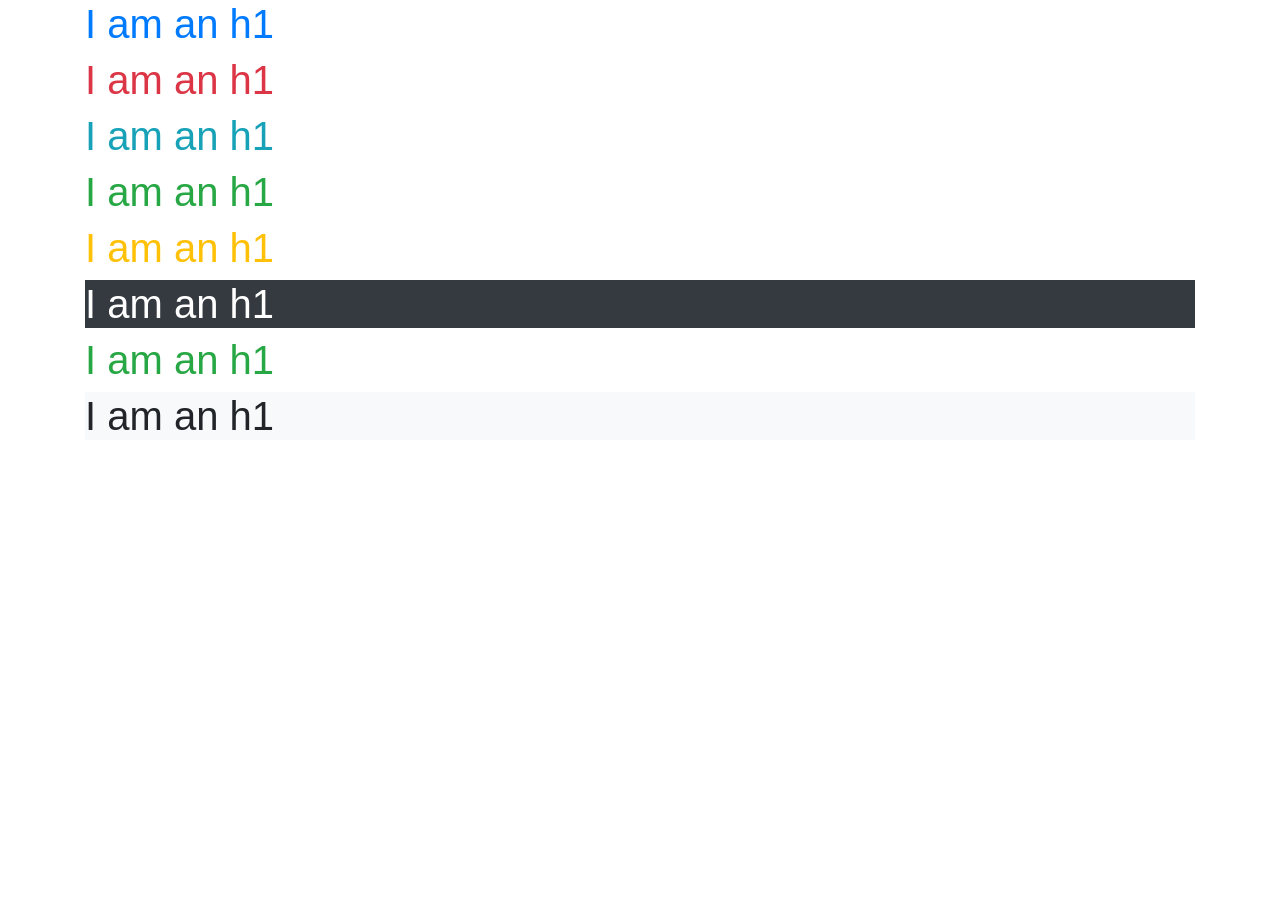
<file: 4 Bootstrap 4/02_Colors/index.html>
<!doctype html>
<html lang="en">

<head>
    <!-- Required meta tags -->
    <meta charset="utf-8">
    <meta name="viewport" content="width=device-width, initial-scale=1, shrink-to-fit=no">

    <!-- Bootstrap CSS -->
    <link rel="stylesheet" href="https://stackpath.bootstrapcdn.com/bootstrap/4.1.3/css/bootstrap.min.css" integrity="sha384-MCw98/SFnGE8fJT3GXwEOngsV7Zt27NXFoaoApmYm81iuXoPkFOJwJ8ERdknLPMO"
        crossorigin="anonymous">

    <title>Colors</title>
</head>

<body>
    <div class="container">
        <h1 class="text-primary">I am an h1</h1>
        <h1 class="text-danger">I am an h1</h1>
        <h1 class="text-info">I am an h1</h1>
        <h1 class="text-success">I am an h1</h1>
        <h1 class="text-warning">I am an h1</h1>
        <h1 class="text-white bg-dark">I am an h1</h1>
        <h1 class="text-success">I am an h1</h1>
        <h1 class="bg-light">I am an h1</h1>
    </div>

    <!-- Optional JavaScript -->
    <!-- jQuery first, then Popper.js, then Bootstrap JS -->
    <script src="https://code.jquery.com/jquery-3.3.1.slim.min.js" integrity="sha384-q8i/X+965DzO0rT7abK41JStQIAqVgRVzpbzo5smXKp4YfRvH+8abtTE1Pi6jizo"
        crossorigin="anonymous"></script>
    <script src="https://cdnjs.cloudflare.com/ajax/libs/popper.js/1.14.3/umd/popper.min.js" integrity="sha384-ZMP7rVo3mIykV+2+9J3UJ46jBk0WLaUAdn689aCwoqbBJiSnjAK/l8WvCWPIPm49"
        crossorigin="anonymous"></script>
    <script src="https://stackpath.bootstrapcdn.com/bootstrap/4.1.3/js/bootstrap.min.js" integrity="sha384-ChfqqxuZUCnJSK3+MXmPNIyE6ZbWh2IMqE241rYiqJxyMiZ6OW/JmZQ5stwEULTy"
        crossorigin="anonymous"></script>
</body>

</html>
</file>
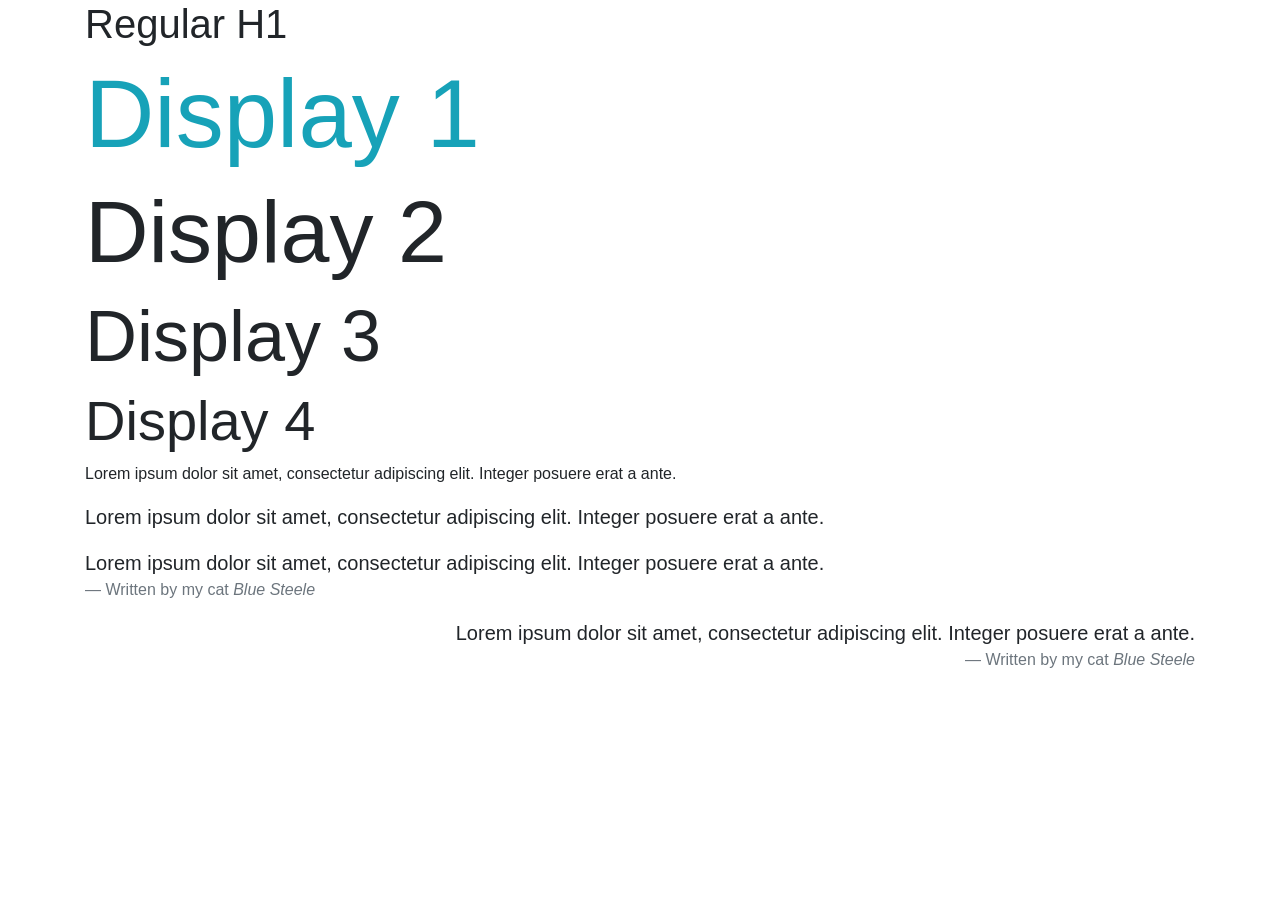
<file: 4 Bootstrap 4/03_Typography/index.html>
<!doctype html>
<html lang="en">

<head>
    <!-- Required meta tags -->
    <meta charset="utf-8">
    <meta name="viewport" content="width=device-width, initial-scale=1, shrink-to-fit=no">

    <!-- Bootstrap CSS -->
    <link rel="stylesheet" href="https://stackpath.bootstrapcdn.com/bootstrap/4.1.3/css/bootstrap.min.css" integrity="sha384-MCw98/SFnGE8fJT3GXwEOngsV7Zt27NXFoaoApmYm81iuXoPkFOJwJ8ERdknLPMO"
        crossorigin="anonymous">

    <title>Typography</title>
</head>
 
<body>

    <div class="container">
    <!-- Display Headings -->
    <h1>Regular H1</h1>
    <h1 class="display-1 text-info">Display 1</h1>
    <h1 class="display-2">Display 2</h1>
    <h1 class="display-3">Display 3</h1>
    <h1 class="display-4">Display 4</h1>

    <!-- Blockquotes -->
    <blockquote>
        <p class="mb-0">Lorem ipsum dolor sit amet, consectetur adipiscing elit. Integer posuere erat a ante.</p>
    </blockquote>

    <blockquote class="blockquote">
        <p class="mb-0">Lorem ipsum dolor sit amet, consectetur adipiscing elit. Integer posuere erat a ante.</p>
    </blockquote>

    <blockquote class="blockquote">
        <p class="mb-0">Lorem ipsum dolor sit amet, consectetur adipiscing elit. Integer posuere erat a ante.</p>
        <footer class="blockquote-footer">Written by my cat <cite title="Blue Steele">Blue Steele</cite></footer>
    </blockquote>

    <blockquote class="blockquote text-right">
        <p class="mb-0">Lorem ipsum dolor sit amet, consectetur adipiscing elit. Integer posuere erat a ante.</p>
        <footer class="blockquote-footer">Written by my cat <cite title="Blue Steele">Blue Steele</cite></footer>
    </blockquote>
    </div>

    <!-- Optional JavaScript -->
    <!-- jQuery first, then Popper.js, then Bootstrap JS -->
    <script src="https://code.jquery.com/jquery-3.3.1.slim.min.js" integrity="sha384-q8i/X+965DzO0rT7abK41JStQIAqVgRVzpbzo5smXKp4YfRvH+8abtTE1Pi6jizo"
        crossorigin="anonymous"></script>
    <script src="https://cdnjs.cloudflare.com/ajax/libs/popper.js/1.14.3/umd/popper.min.js" integrity="sha384-ZMP7rVo3mIykV+2+9J3UJ46jBk0WLaUAdn689aCwoqbBJiSnjAK/l8WvCWPIPm49"
        crossorigin="anonymous"></script>
    <script src="https://stackpath.bootstrapcdn.com/bootstrap/4.1.3/js/bootstrap.min.js" integrity="sha384-ChfqqxuZUCnJSK3+MXmPNIyE6ZbWh2IMqE241rYiqJxyMiZ6OW/JmZQ5stwEULTy"
        crossorigin="anonymous"></script>
</body>

</html>
</file>
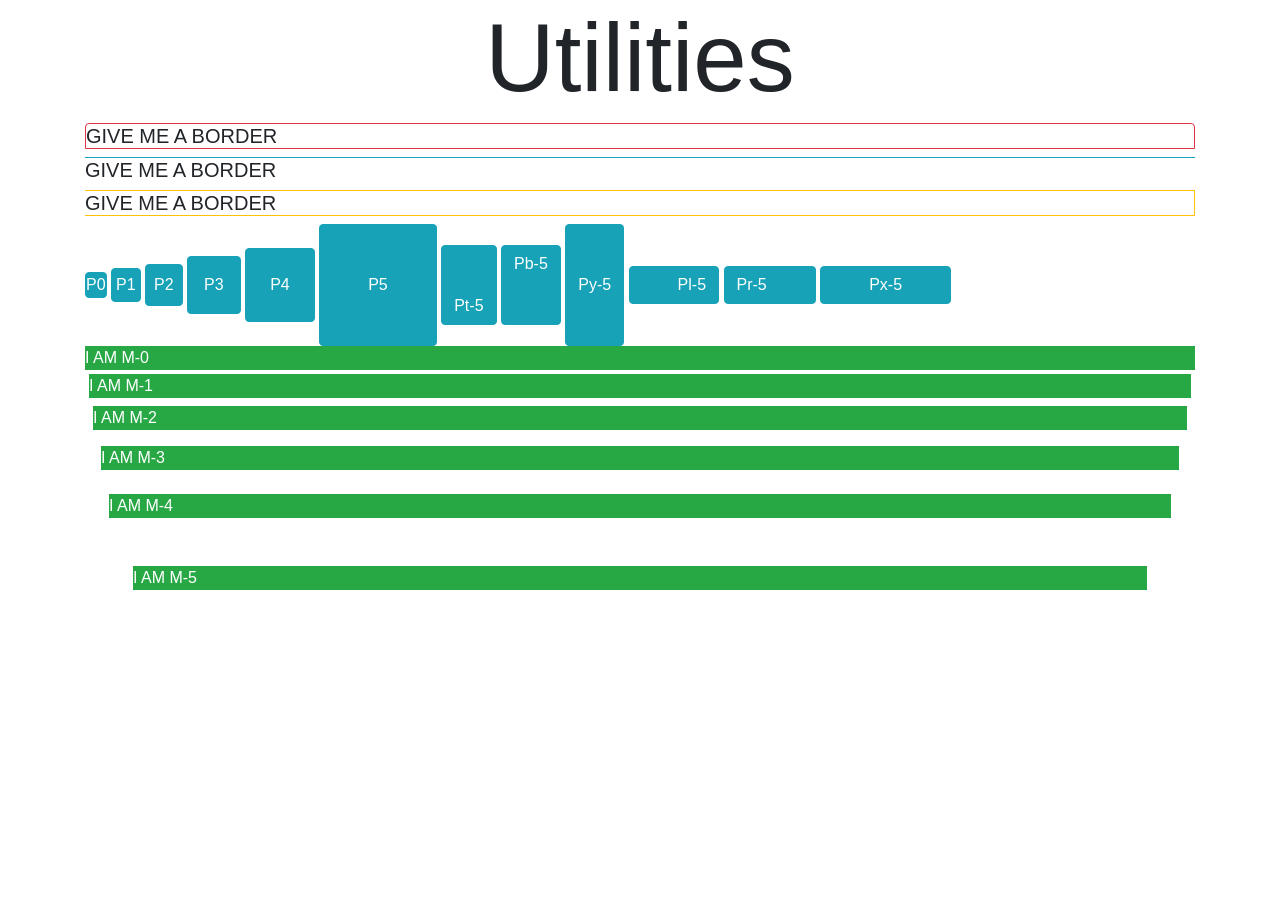
<file: 4 Bootstrap 4/04_Utilities/index.html>
<!doctype html>
<html lang="en">

<head>
    <!-- Required meta tags -->
    <meta charset="utf-8">
    <meta name="viewport" content="width=device-width, initial-scale=1, shrink-to-fit=no">

    <!-- Bootstrap CSS -->
    <link rel="stylesheet" href="https://stackpath.bootstrapcdn.com/bootstrap/4.1.3/css/bootstrap.min.css" integrity="sha384-MCw98/SFnGE8fJT3GXwEOngsV7Zt27NXFoaoApmYm81iuXoPkFOJwJ8ERdknLPMO"
        crossorigin="anonymous">

    <title>Utilities</title>
</head>
 
<body>
    <div class="container">
        <h1 class="text-center display-1">Utilities</h1>
        <!-- Border -->
        <h5 class="border border-danger rounded-top">GIVE ME A BORDER</h5>
        <h5 class="border-top border-info">GIVE ME A BORDER</h5>
        <h5 class="border border-left-0 border-warning">GIVE ME A BORDER</h5>
        <!-- Padding -->
        <button class="btn btn-info p-0">P0</button>
        <button class="btn btn-info p-1">P1</button>
        <button class="btn btn-info p-2">P2</button>
        <button class="btn btn-info p-3">P3</button>
        <button class="btn btn-info p-4">P4</button>
        <button class="btn btn-info p-5">P5</button>

        <button class="btn btn-info pt-5">Pt-5</button>
        <button class="btn btn-info pb-5">Pb-5</button>
        <button class="btn btn-info py-5">Py-5</button>
        <button class="btn btn-info pl-5">Pl-5</button>
        <button class="btn btn-info pr-5">Pr-5</button>
        <button class="btn btn-info px-5">Px-5</button>
        <!-- Margin -->
        <p class="bg-success text-white m-0">I AM M-0</p>
        <p class="bg-success text-white m-1">I AM M-1</p>
        <p class="bg-success text-white m-2">I AM M-2</p>
        <p class="bg-success text-white m-3">I AM M-3</p>
        <p class="bg-success text-white m-4">I AM M-4</p>
        <p class="bg-success text-white m-5">I AM M-5</p>
    </div>
        <!-- Optional JavaScript -->
        <!-- jQuery first, then Popper.js, then Bootstrap JS -->
    <script src="https://code.jquery.com/jquery-3.3.1.slim.min.js" integrity="sha384-q8i/X+965DzO0rT7abK41JStQIAqVgRVzpbzo5smXKp4YfRvH+8abtTE1Pi6jizo"
        crossorigin="anonymous"></script>
    <script src="https://cdnjs.cloudflare.com/ajax/libs/popper.js/1.14.3/umd/popper.min.js" integrity="sha384-ZMP7rVo3mIykV+2+9J3UJ46jBk0WLaUAdn689aCwoqbBJiSnjAK/l8WvCWPIPm49"
        crossorigin="anonymous"></script>
    <script src="https://stackpath.bootstrapcdn.com/bootstrap/4.1.3/js/bootstrap.min.js" integrity="sha384-ChfqqxuZUCnJSK3+MXmPNIyE6ZbWh2IMqE241rYiqJxyMiZ6OW/JmZQ5stwEULTy"
        crossorigin="anonymous"></script>
</body>

</html>
</file>
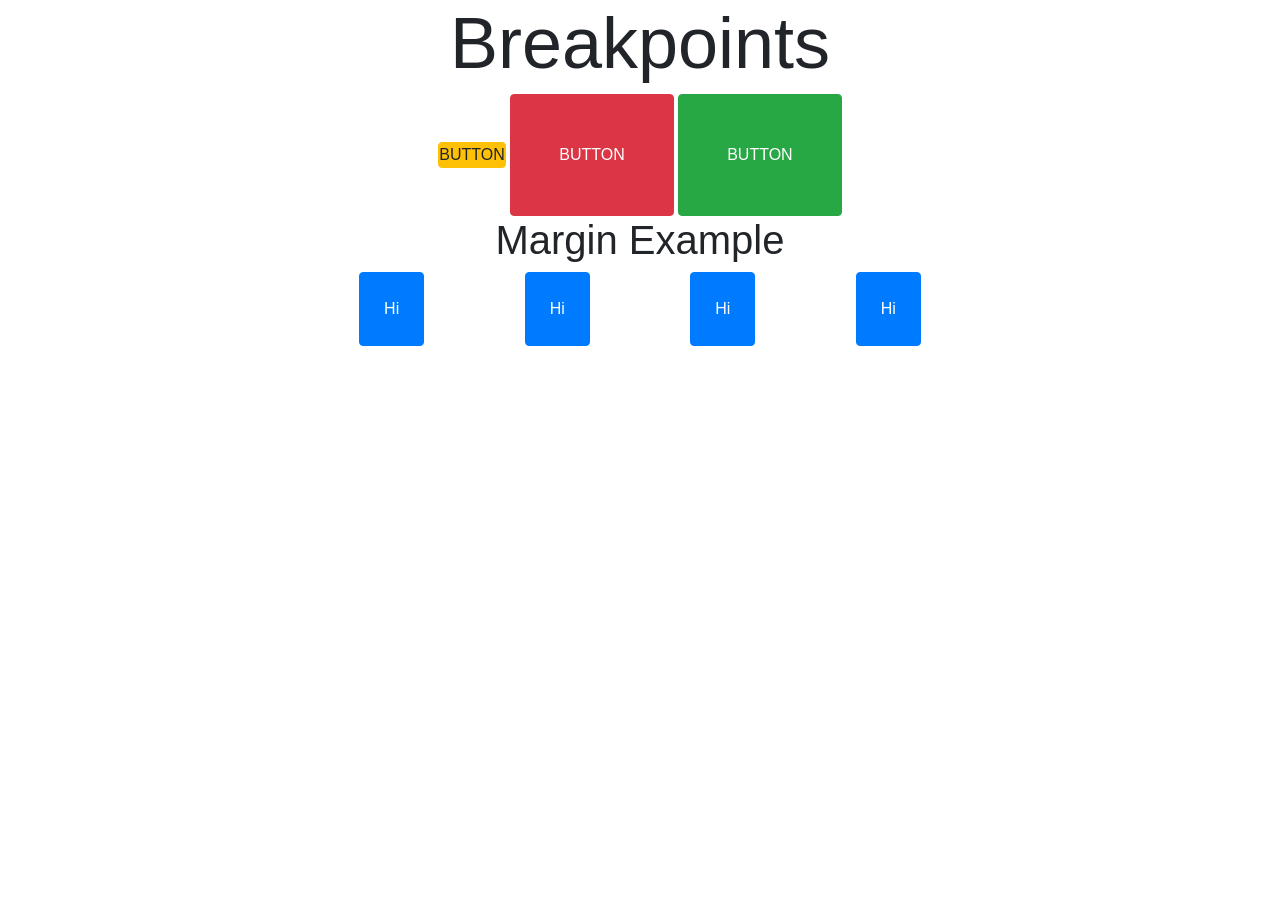
<file: 4 Bootstrap 4/05_Breakpoints/index.html>
<!doctype html>
<html lang="en">

<head>
    <!-- Required meta tags -->
    <meta charset="utf-8">
    <meta name="viewport" content="width=device-width, initial-scale=1, shrink-to-fit=no">

    <!-- Bootstrap CSS -->
    <link rel="stylesheet" href="https://stackpath.bootstrapcdn.com/bootstrap/4.1.3/css/bootstrap.min.css" integrity="sha384-MCw98/SFnGE8fJT3GXwEOngsV7Zt27NXFoaoApmYm81iuXoPkFOJwJ8ERdknLPMO"
        crossorigin="anonymous">

    <title>Breakpoints</title>
</head>

<body>
    <div class="container text-center">
        <h1 class="display-3">Breakpoints</h1>
        <button class="btn btn-warning p-sm-5 p-md-0 p-lg-5 p-xl-0">BUTTON</button>
        <button class="btn btn-danger p-0 p-sm-2 p-md-3 p-lg-4 p-xl-5">BUTTON</button>
        <button class="btn btn-success p-0 pl-sm-5 pt-md-5 pr-lg-5 pb-xl-5">BUTTON</button>
        
        <h1>Margin Example</h1>
        <button class="btn btn-primary p-4 mx-0 mx-sm-2 mx-md-3 mx-lg-4 mx-xl-5">Hi</button>
        <button class="btn btn-primary p-4 mx-0 mx-sm-2 mx-md-3 mx-lg-4 mx-xl-5">Hi</button>
        <button class="btn btn-primary p-4 mx-0 mx-sm-2 mx-md-3 mx-lg-4 mx-xl-5">Hi</button>
        <button class="btn btn-primary p-4 mx-0 mx-sm-2 mx-md-3 mx-lg-4 mx-xl-5">Hi</button>
    </div>


        <!-- Optional JavaScript -->
        <!-- jQuery first, then Popper.js, then Bootstrap JS -->
        <script src="https://code.jquery.com/jquery-3.3.1.slim.min.js" integrity="sha384-q8i/X+965DzO0rT7abK41JStQIAqVgRVzpbzo5smXKp4YfRvH+8abtTE1Pi6jizo"
            crossorigin="anonymous"></script>
        <script src="https://cdnjs.cloudflare.com/ajax/libs/popper.js/1.14.3/umd/popper.min.js" integrity="sha384-ZMP7rVo3mIykV+2+9J3UJ46jBk0WLaUAdn689aCwoqbBJiSnjAK/l8WvCWPIPm49"
            crossorigin="anonymous"></script>
        <script src="https://stackpath.bootstrapcdn.com/bootstrap/4.1.3/js/bootstrap.min.js" integrity="sha384-ChfqqxuZUCnJSK3+MXmPNIyE6ZbWh2IMqE241rYiqJxyMiZ6OW/JmZQ5stwEULTy"
            crossorigin="anonymous"></script>
</body>

</html>
</file>
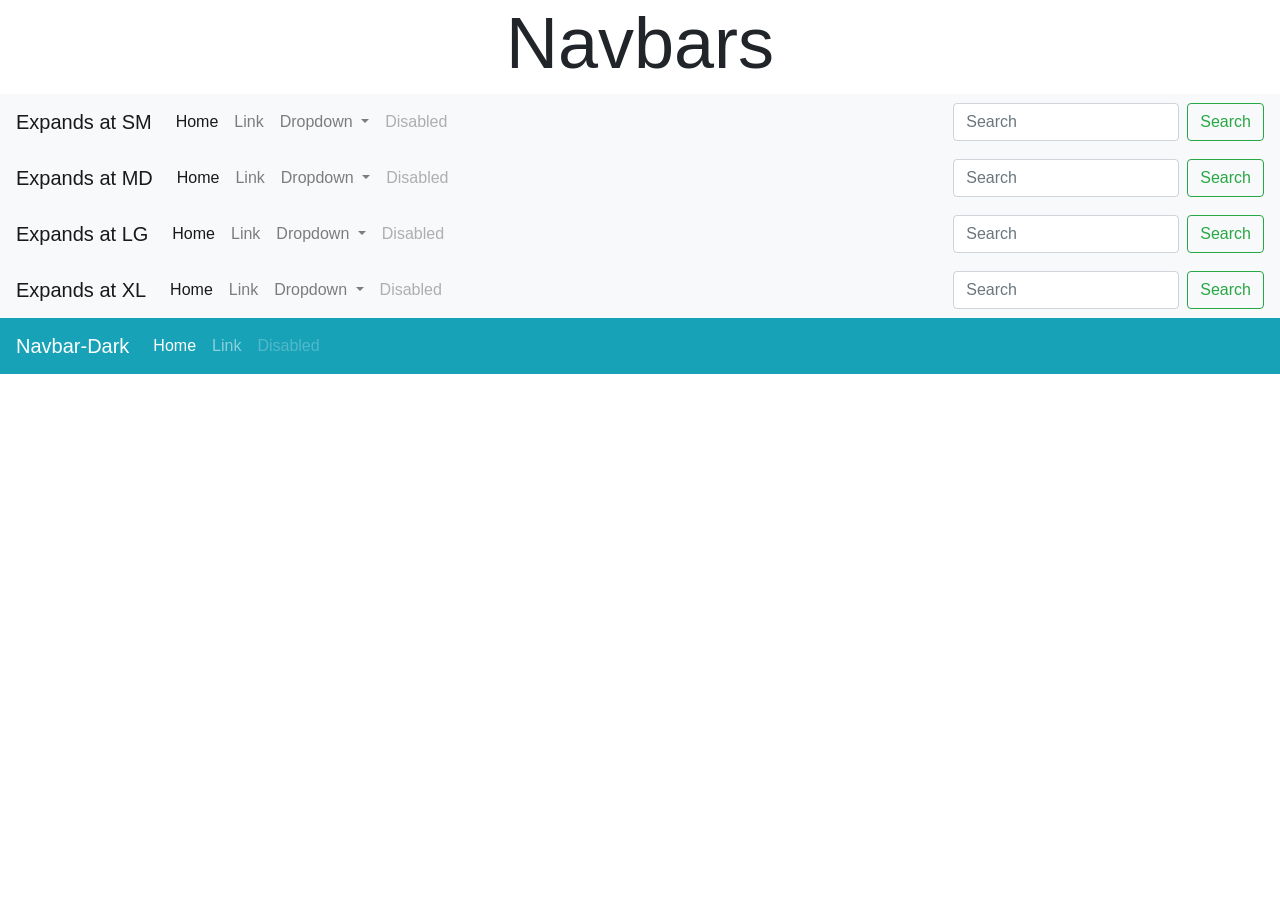
<file: 4 Bootstrap 4/06_Navbars/index.html>
<!doctype html>
<html lang="en">

<head>
    <!-- Required meta tags -->
    <meta charset="utf-8">
    <meta name="viewport" content="width=device-width, initial-scale=1, shrink-to-fit=no">

    <!-- Bootstrap CSS -->
    <link rel="stylesheet" href="https://stackpath.bootstrapcdn.com/bootstrap/4.1.3/css/bootstrap.min.css" integrity="sha384-MCw98/SFnGE8fJT3GXwEOngsV7Zt27NXFoaoApmYm81iuXoPkFOJwJ8ERdknLPMO"
        crossorigin="anonymous">

    <title>Navbars</title>
</head>

<body>
    <div class="container">
        <h1 class="text-center display-3">Navbars</h1>
    </div>
    <nav class="navbar navbar-expand-sm navbar-light bg-light">
        <a class="navbar-brand" href="#">Expands at SM</a>
        <button class="navbar-toggler" type="button" data-toggle="collapse" data-target="#navbarSupportedContent"
            aria-controls="navbarSupportedContent" aria-expanded="false" aria-label="Toggle navigation">
            <span class="navbar-toggler-icon"></span>
        </button>
    
        <div class="collapse navbar-collapse" id="navbarSupportedContent">
            <ul class="navbar-nav mr-auto">
                <li class="nav-item active">
                    <a class="nav-link" href="#">Home <span class="sr-only">(current)</span></a>
                </li>
                <li class="nav-item">
                    <a class="nav-link" href="#">Link</a>
                </li>
                <li class="nav-item dropdown">
                    <a class="nav-link dropdown-toggle" href="#" id="navbarDropdown" role="button" data-toggle="dropdown"
                        aria-haspopup="true" aria-expanded="false">
                        Dropdown
                    </a>
                    <div class="dropdown-menu" aria-labelledby="navbarDropdown">
                        <a class="dropdown-item" href="#">Action</a>
                        <a class="dropdown-item" href="#">Another action</a>
                        <div class="dropdown-divider"></div>
                        <a class="dropdown-item" href="#">Something else here</a>
                    </div>
                </li>
                <li class="nav-item">
                    <a class="nav-link disabled" href="#">Disabled</a>
                </li>
            </ul>
            <form class="form-inline my-2 my-lg-0">
                <input class="form-control mr-sm-2" type="search" placeholder="Search" aria-label="Search">
                <button class="btn btn-outline-success my-2 my-sm-0" type="submit">Search</button>
            </form>
        </div>
    </nav>

    <nav class="navbar navbar-expand-md navbar-light bg-light">
        <a class="navbar-brand" href="#">Expands at MD</a>
        <button class="navbar-toggler" type="button" data-toggle="collapse" data-target="#navbarSupportedContent"
            aria-controls="navbarSupportedContent" aria-expanded="false" aria-label="Toggle navigation">
            <span class="navbar-toggler-icon"></span>
        </button>
    
        <div class="collapse navbar-collapse" id="navbarSupportedContent">
            <ul class="navbar-nav mr-auto">
                <li class="nav-item active">
                    <a class="nav-link" href="#">Home <span class="sr-only">(current)</span></a>
                </li>
                <li class="nav-item">
                    <a class="nav-link" href="#">Link</a>
                </li>
                <li class="nav-item dropdown">
                    <a class="nav-link dropdown-toggle" href="#" id="navbarDropdown" role="button" data-toggle="dropdown"
                        aria-haspopup="true" aria-expanded="false">
                        Dropdown
                    </a>
                    <div class="dropdown-menu" aria-labelledby="navbarDropdown">
                        <a class="dropdown-item" href="#">Action</a>
                        <a class="dropdown-item" href="#">Another action</a>
                        <div class="dropdown-divider"></div>
                        <a class="dropdown-item" href="#">Something else here</a>
                    </div>
                </li>
                <li class="nav-item">
                    <a class="nav-link disabled" href="#">Disabled</a>
                </li>
            </ul>
            <form class="form-inline my-2 my-lg-0">
                <input class="form-control mr-sm-2" type="search" placeholder="Search" aria-label="Search">
                <button class="btn btn-outline-success my-2 my-sm-0" type="submit">Search</button>
            </form>
        </div>
    </nav>

    <nav class="navbar navbar-expand-lg navbar-light bg-light">
        <a class="navbar-brand" href="#">Expands at LG</a>
        <button class="navbar-toggler" type="button" data-toggle="collapse" data-target="#navbarSupportedContent"
            aria-controls="navbarSupportedContent" aria-expanded="false" aria-label="Toggle navigation">
            <span class="navbar-toggler-icon"></span>
        </button>
    
        <div class="collapse navbar-collapse" id="navbarSupportedContent">
            <ul class="navbar-nav mr-auto">
                <li class="nav-item active">
                    <a class="nav-link" href="#">Home <span class="sr-only">(current)</span></a>
                </li>
                <li class="nav-item">
                    <a class="nav-link" href="#">Link</a>
                </li>
                <li class="nav-item dropdown">
                    <a class="nav-link dropdown-toggle" href="#" id="navbarDropdown" role="button" data-toggle="dropdown"
                        aria-haspopup="true" aria-expanded="false">
                        Dropdown
                    </a>
                    <div class="dropdown-menu" aria-labelledby="navbarDropdown">
                        <a class="dropdown-item" href="#">Action</a>
                        <a class="dropdown-item" href="#">Another action</a>
                        <div class="dropdown-divider"></div>
                        <a class="dropdown-item" href="#">Something else here</a>
                    </div>
                </li>
                <li class="nav-item">
                    <a class="nav-link disabled" href="#">Disabled</a>
                </li>
            </ul>
            <form class="form-inline my-2 my-lg-0">
                <input class="form-control mr-sm-2" type="search" placeholder="Search" aria-label="Search">
                <button class="btn btn-outline-success my-2 my-sm-0" type="submit">Search</button>
            </form>
        </div>
    </nav>

    <nav class="navbar navbar-expand-xl navbar-light bg-light">
        <a class="navbar-brand" href="#">Expands at XL</a>
        <button class="navbar-toggler" type="button" data-toggle="collapse" data-target="#navbarSupportedContent"
            aria-controls="navbarSupportedContent" aria-expanded="false" aria-label="Toggle navigation">
            <span class="navbar-toggler-icon"></span>
        </button>
    
        <div class="collapse navbar-collapse" id="navbarSupportedContent">
            <ul class="navbar-nav mr-auto">
                <li class="nav-item active">
                    <a class="nav-link" href="#">Home <span class="sr-only">(current)</span></a>
                </li>
                <li class="nav-item">
                    <a class="nav-link" href="#">Link</a>
                </li>
                <li class="nav-item dropdown">
                    <a class="nav-link dropdown-toggle" href="#" id="navbarDropdown" role="button" data-toggle="dropdown"
                        aria-haspopup="true" aria-expanded="false">
                        Dropdown
                    </a>
                    <div class="dropdown-menu" aria-labelledby="navbarDropdown">
                        <a class="dropdown-item" href="#">Action</a>
                        <a class="dropdown-item" href="#">Another action</a>
                        <div class="dropdown-divider"></div>
                        <a class="dropdown-item" href="#">Something else here</a>
                    </div>
                </li>
                <li class="nav-item">
                    <a class="nav-link disabled" href="#">Disabled</a>
                </li>
            </ul>
            <form class="form-inline my-2 my-lg-0">
                <input class="form-control mr-sm-2" type="search" placeholder="Search" aria-label="Search">
                <button class="btn btn-outline-success my-2 my-sm-0" type="submit">Search</button>
            </form>
        </div>
    </nav>

    <nav class="navbar navbar-expand-xl navbar-dark bg-info">
        <a class="navbar-brand" href="#">Navbar-Dark</a>
        <button class="navbar-toggler" type="button" data-toggle="collapse" data-target="#navbarSupportedContent"
            aria-controls="navbarSupportedContent" aria-expanded="false" aria-label="Toggle navigation">
            <span class="navbar-toggler-icon"></span>
        </button>
    
        <div class="collapse navbar-collapse" id="navbarSupportedContent">
            <ul class="navbar-nav mr-auto">
                <li class="nav-item active">
                    <a class="nav-link" href="#">Home <span class="sr-only">(current)</span></a>
                </li>
                <li class="nav-item">
                    <a class="nav-link" href="#">Link</a>
                </li>
                <li class="nav-item">
                    <a class="nav-link disabled" href="#">Disabled</a>
                </li>
            </ul>
        </div>
    </nav>


    <!-- Optional JavaScript -->
    <!-- jQuery first, then Popper.js, then Bootstrap JS -->
    <script src="https://code.jquery.com/jquery-3.3.1.slim.min.js" integrity="sha384-q8i/X+965DzO0rT7abK41JStQIAqVgRVzpbzo5smXKp4YfRvH+8abtTE1Pi6jizo"
        crossorigin="anonymous"></script>
    <script src="https://cdnjs.cloudflare.com/ajax/libs/popper.js/1.14.3/umd/popper.min.js" integrity="sha384-ZMP7rVo3mIykV+2+9J3UJ46jBk0WLaUAdn689aCwoqbBJiSnjAK/l8WvCWPIPm49"
        crossorigin="anonymous"></script>
    <script src="https://stackpath.bootstrapcdn.com/bootstrap/4.1.3/js/bootstrap.min.js" integrity="sha384-ChfqqxuZUCnJSK3+MXmPNIyE6ZbWh2IMqE241rYiqJxyMiZ6OW/JmZQ5stwEULTy"
        crossorigin="anonymous"></script>
</body>

</html>
</file>
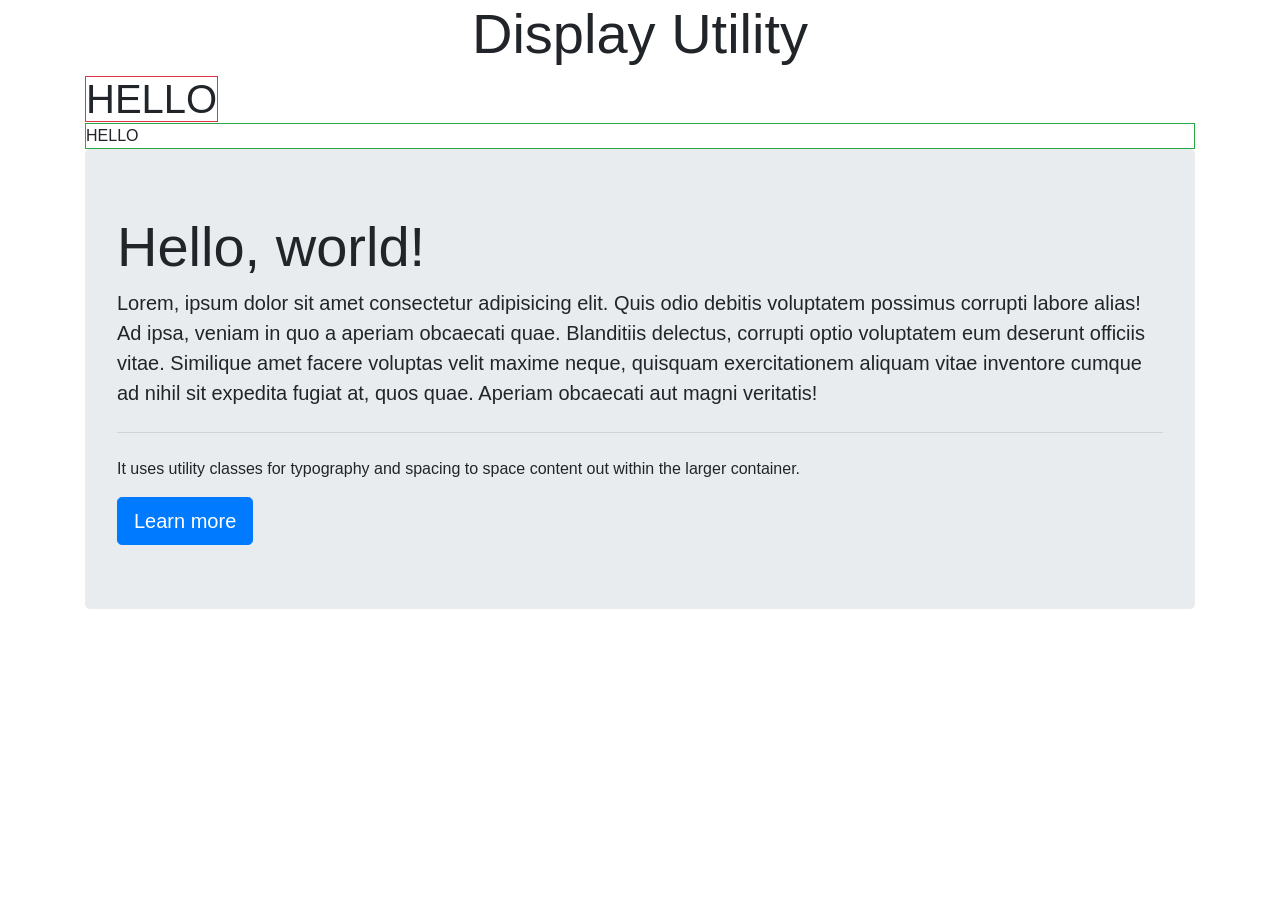
<file: 4 Bootstrap 4/07_Display/index.html>
<!doctype html>
<html lang="en">

<head>
    <!-- Required meta tags -->
    <meta charset="utf-8">
    <meta name="viewport" content="width=device-width, initial-scale=1, shrink-to-fit=no">

    <!-- Bootstrap CSS -->
    <link rel="stylesheet" href="https://stackpath.bootstrapcdn.com/bootstrap/4.1.3/css/bootstrap.min.css" integrity="sha384-MCw98/SFnGE8fJT3GXwEOngsV7Zt27NXFoaoApmYm81iuXoPkFOJwJ8ERdknLPMO"
        crossorigin="anonymous">

    <title>Display</title>
</head>

<body>
    <div class="container">
        <h1 class="text-center display-4">Display Utility</h1>
        <h1 class="border border-danger d-inline">HELLO</h1>
        <span class="border border-success d-block">HELLO</span>
        <h1 class="d-xl-none">HIDE ME ON XL</h1>
        <h1 class="d-none d-lg-block d-xl-none">ALWAYS HIDDEN EXCEPT LG</h1>
    </div>

    <div class="container">
        <div class="jumbotron">
            <h1 class="display-4">Hello, world!</h1>
            <p class="lead d-none d-md-block">Lorem, ipsum dolor sit amet consectetur adipisicing elit. Quis odio debitis voluptatem possimus corrupti labore alias! Ad ipsa, veniam in quo a aperiam obcaecati quae. Blanditiis delectus, corrupti optio voluptatem eum deserunt officiis vitae. Similique amet facere voluptas velit maxime neque, quisquam exercitationem aliquam vitae inventore cumque ad nihil sit expedita fugiat at, quos quae. Aperiam obcaecati aut magni veritatis!</p>
            <hr class="my-4">
            <p>It uses utility classes for typography and spacing to space content out within the larger container.</p>
            <a class="btn btn-primary btn-lg" href="#" role="button">Learn more</a>
        </div>
    </div>



    <!-- Optional JavaScript -->
    <!-- jQuery first, then Popper.js, then Bootstrap JS -->
    <script src="https://code.jquery.com/jquery-3.3.1.slim.min.js" integrity="sha384-q8i/X+965DzO0rT7abK41JStQIAqVgRVzpbzo5smXKp4YfRvH+8abtTE1Pi6jizo"
        crossorigin="anonymous"></script>
    <script src="https://cdnjs.cloudflare.com/ajax/libs/popper.js/1.14.3/umd/popper.min.js" integrity="sha384-ZMP7rVo3mIykV+2+9J3UJ46jBk0WLaUAdn689aCwoqbBJiSnjAK/l8WvCWPIPm49"
        crossorigin="anonymous"></script>
    <script src="https://stackpath.bootstrapcdn.com/bootstrap/4.1.3/js/bootstrap.min.js" integrity="sha384-ChfqqxuZUCnJSK3+MXmPNIyE6ZbWh2IMqE241rYiqJxyMiZ6OW/JmZQ5stwEULTy"
        crossorigin="anonymous"></script>
</body>

</html>
</file>
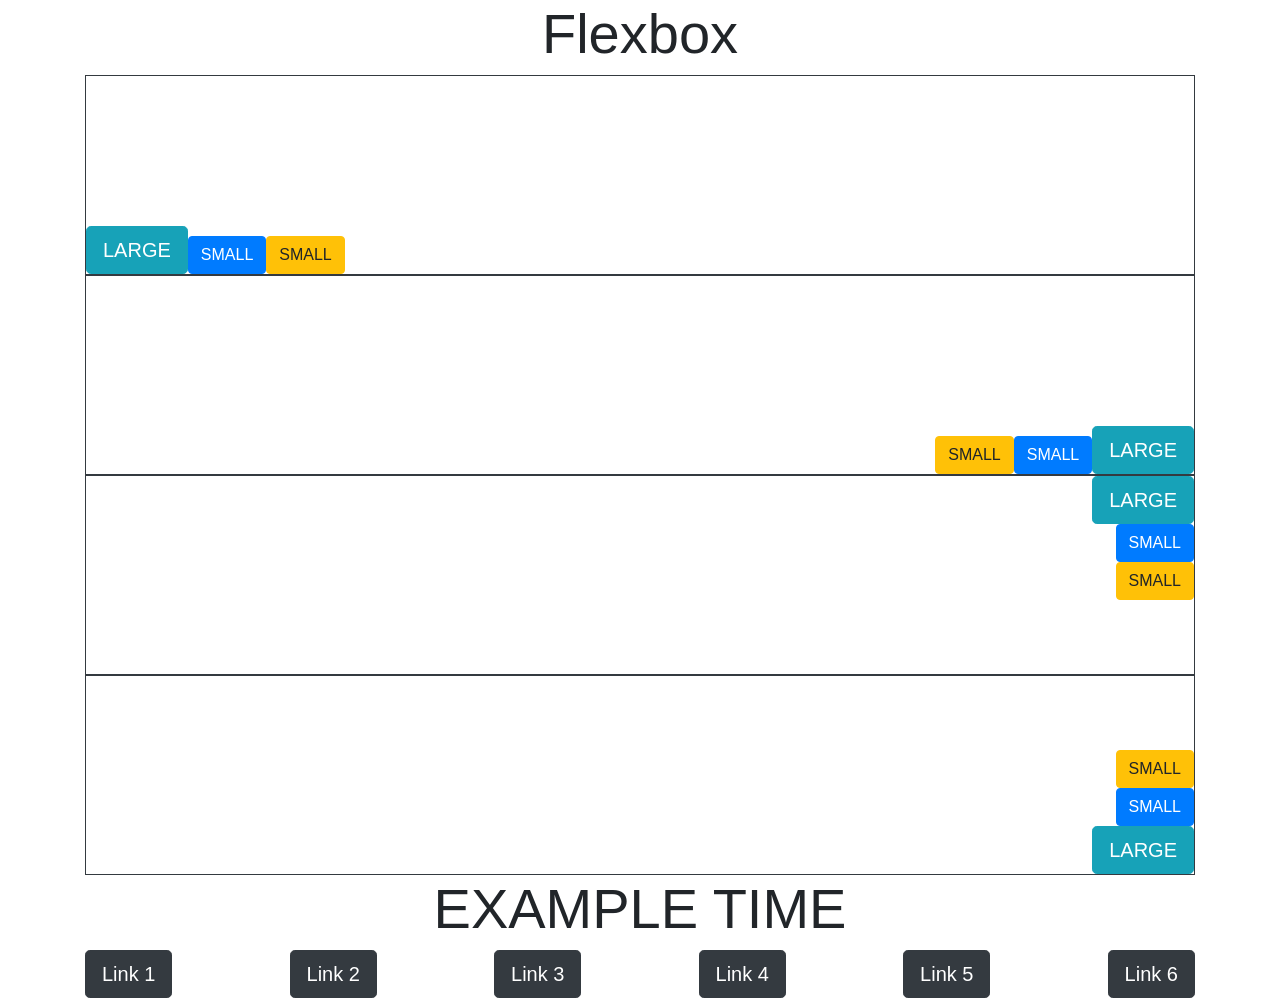
<file: 4 Bootstrap 4/08_Flexbox/index.html>
<!doctype html>
<html lang="en">

<head>
    <!-- Required meta tags -->
    <meta charset="utf-8">
    <meta name="viewport" content="width=device-width, initial-scale=1, shrink-to-fit=no">

    <!-- Bootstrap CSS -->
    <link rel="stylesheet" href="https://stackpath.bootstrapcdn.com/bootstrap/4.1.3/css/bootstrap.min.css" integrity="sha384-MCw98/SFnGE8fJT3GXwEOngsV7Zt27NXFoaoApmYm81iuXoPkFOJwJ8ERdknLPMO"
        crossorigin="anonymous">

    <title>Flexbox</title>
</head>

<body>
    <div class="container">
        <h1 class="text-center display-4">Flexbox</h1>
        <div class="border border-dark d-flex flex-row justify-content-start align-items-end" style="height: 200px">
            <button class="btn btn-info btn-lg">LARGE</button>
            <button class="btn btn-primary">SMALL</button>
            <button class="btn btn-warning">SMALL</button>
        </div>

        <div class="border border-dark d-flex flex-row-reverse justify-content-start align-items-end" style="height: 200px">
            <button class="btn btn-info btn-lg">LARGE</button>
            <button class="btn btn-primary">SMALL</button>
            <button class="btn btn-warning">SMALL</button>
        </div>

        <div class="border border-dark d-flex flex-column justify-content-start align-items-end" style="height: 200px">
            <button class="btn btn-info btn-lg">LARGE</button>
            <button class="btn btn-primary">SMALL</button>
            <button class="btn btn-warning">SMALL</button>
        </div>

        <div class="border border-dark d-flex flex-column-reverse justify-content-start align-items-end" style="height: 200px">
            <button class="btn btn-info btn-lg">LARGE</button>
            <button class="btn btn-primary">SMALL</button>
            <button class="btn btn-warning">SMALL</button>
        </div>

        <h1 class="display-4 text-center">EXAMPLE TIME</h1>
        <div class="d-flex flex-column flex-md-row justify-content-between">
            <button class="btn btn-dark btn-lg">Link 1</button>
            <button class="btn btn-dark btn-lg">Link 2</button>
            <button class="btn btn-dark btn-lg">Link 3</button>
            <button class="btn btn-dark btn-lg">Link 4</button>
            <button class="btn btn-dark btn-lg">Link 5</button>
            <button class="btn btn-dark btn-lg">Link 6</button>
        </div>
    </div>
    <!-- Optional JavaScript -->
    <!-- jQuery first, then Popper.js, then Bootstrap JS -->
    <script src="https://code.jquery.com/jquery-3.3.1.slim.min.js" integrity="sha384-q8i/X+965DzO0rT7abK41JStQIAqVgRVzpbzo5smXKp4YfRvH+8abtTE1Pi6jizo"
        crossorigin="anonymous"></script>
    <script src="https://cdnjs.cloudflare.com/ajax/libs/popper.js/1.14.3/umd/popper.min.js" integrity="sha384-ZMP7rVo3mIykV+2+9J3UJ46jBk0WLaUAdn689aCwoqbBJiSnjAK/l8WvCWPIPm49"
        crossorigin="anonymous"></script>
    <script src="https://stackpath.bootstrapcdn.com/bootstrap/4.1.3/js/bootstrap.min.js" integrity="sha384-ChfqqxuZUCnJSK3+MXmPNIyE6ZbWh2IMqE241rYiqJxyMiZ6OW/JmZQ5stwEULTy"
        crossorigin="anonymous"></script>
</body>

</html>
</file>
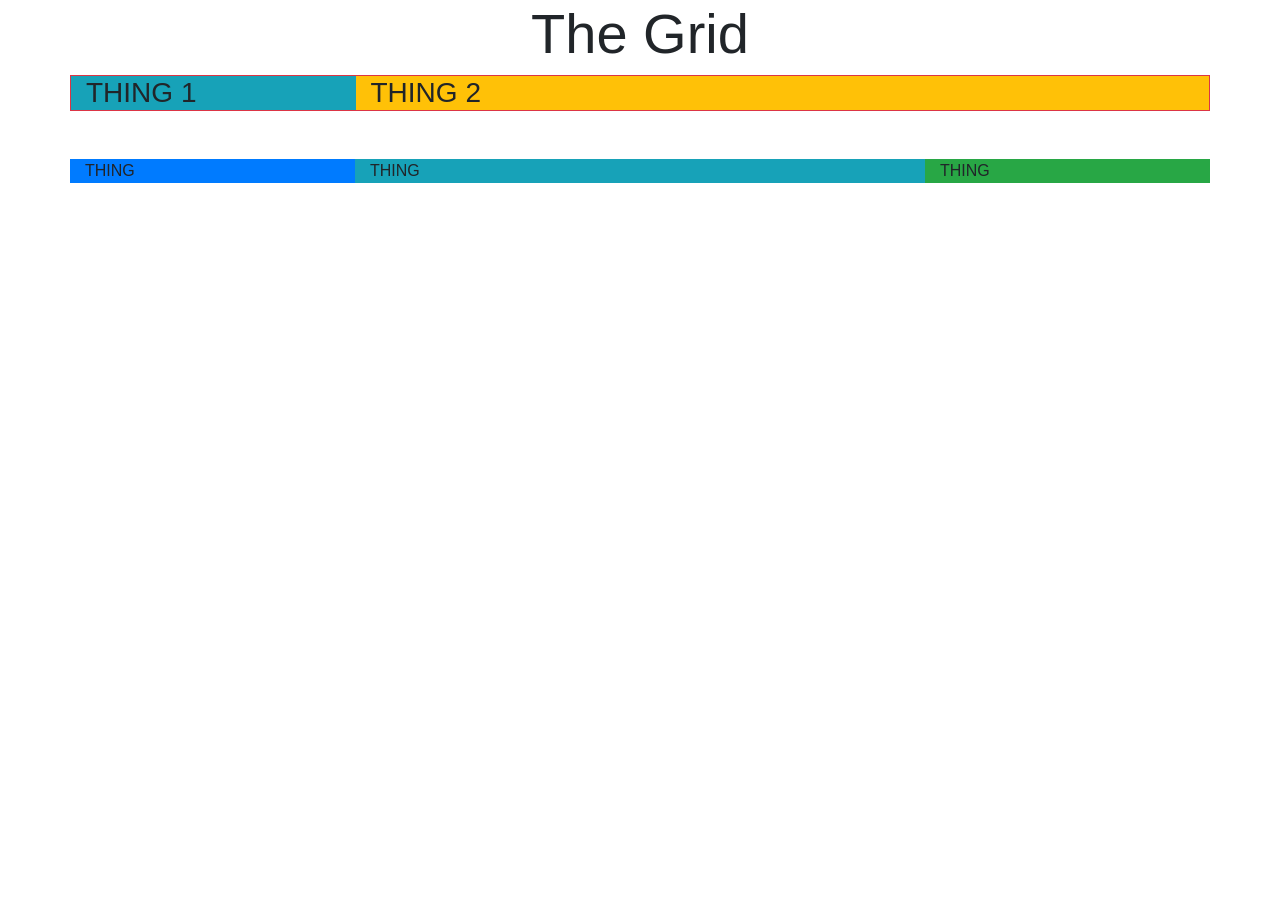
<file: 4 Bootstrap 4/10_Grid/index.html>
<!doctype html>
<html lang="en">

<head>
    <!-- Required meta tags -->
    <meta charset="utf-8">
    <meta name="viewport" content="width=device-width, initial-scale=1, shrink-to-fit=no">

    <!-- Bootstrap CSS -->
    <link rel="stylesheet" href="https://stackpath.bootstrapcdn.com/bootstrap/4.1.3/css/bootstrap.min.css" integrity="sha384-MCw98/SFnGE8fJT3GXwEOngsV7Zt27NXFoaoApmYm81iuXoPkFOJwJ8ERdknLPMO"
        crossorigin="anonymous">

    <title>The Grid</title>
</head>

<body>
    <div class="container">
        <h1 class="text-center display-4">The Grid</h1>
        <div class="row border border-danger">
            <h3 class="col-sm-6 col-xl-3 bg-info m-0">THING 1</h3>
            <h3 class="col-sm-6 col-xl-9 bg-warning m-0">THING 2</h3>
        </div>
        <div class="row my-5">
            <div class="col bg-primary">THING</div>
            <div class="col-6 bg-info">THING</div>
            <div class="col bg-success">THING</div>
        </div>
    </div>
    <!-- Optional JavaScript -->
    <!-- jQuery first, then Popper.js, then Bootstrap JS -->
    <script src="https://code.jquery.com/jquery-3.3.1.slim.min.js" integrity="sha384-q8i/X+965DzO0rT7abK41JStQIAqVgRVzpbzo5smXKp4YfRvH+8abtTE1Pi6jizo"
        crossorigin="anonymous"></script>
    <script src="https://cdnjs.cloudflare.com/ajax/libs/popper.js/1.14.3/umd/popper.min.js" integrity="sha384-ZMP7rVo3mIykV+2+9J3UJ46jBk0WLaUAdn689aCwoqbBJiSnjAK/l8WvCWPIPm49"
        crossorigin="anonymous"></script>
    <script src="https://stackpath.bootstrapcdn.com/bootstrap/4.1.3/js/bootstrap.min.js" integrity="sha384-ChfqqxuZUCnJSK3+MXmPNIyE6ZbWh2IMqE241rYiqJxyMiZ6OW/JmZQ5stwEULTy"
        crossorigin="anonymous"></script>
</body>

</html>
</file>
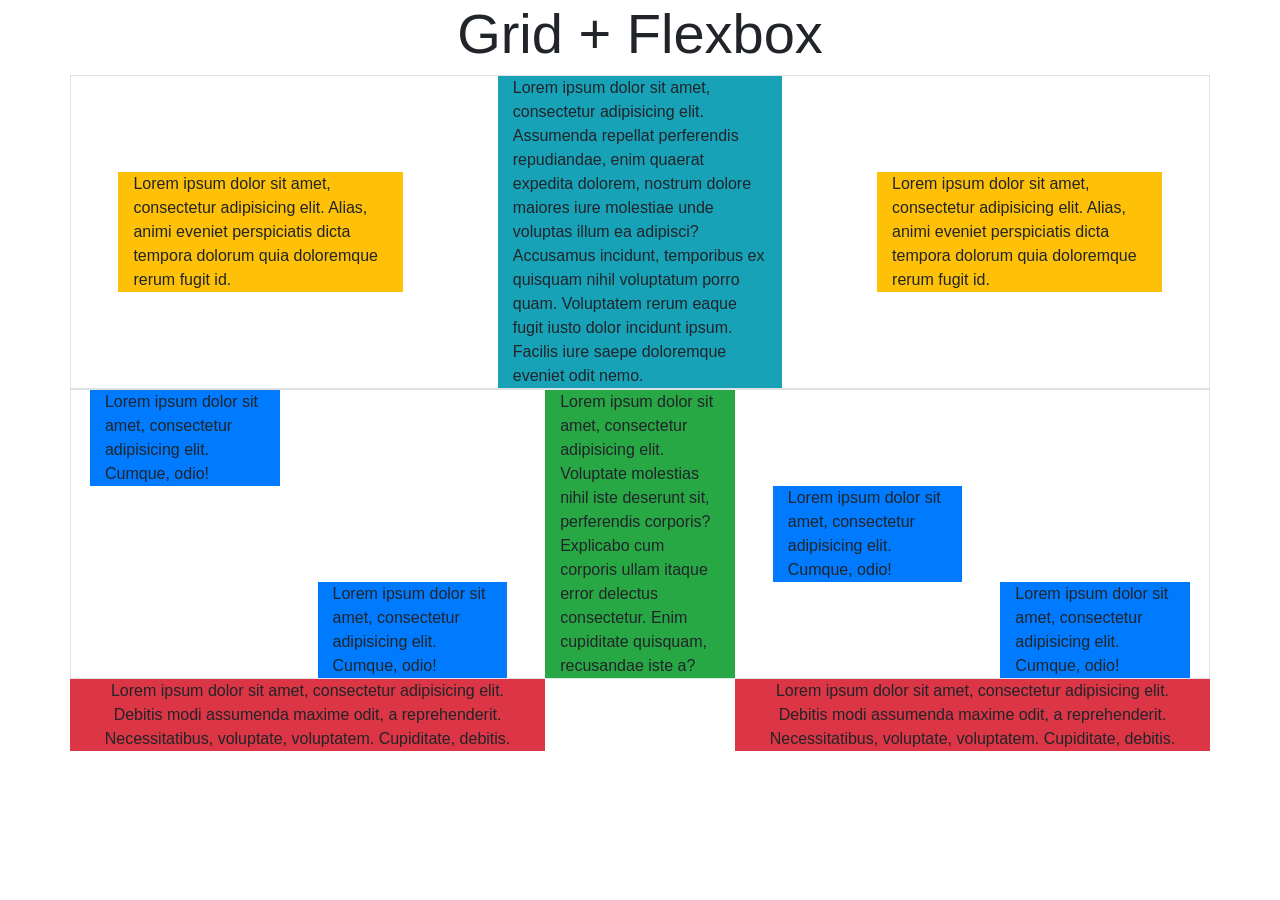
<file: 4 Bootstrap 4/12_Grid_Flexbox/index.html>
<!doctype html>
<html lang="en">

<head>
  <!-- Required meta tags -->
  <meta charset="utf-8">
  <meta name="viewport" content="width=device-width, initial-scale=1, shrink-to-fit=no">

  <!-- Bootstrap CSS -->
  <link rel="stylesheet" href="https://stackpath.bootstrapcdn.com/bootstrap/4.1.3/css/bootstrap.min.css" integrity="sha384-MCw98/SFnGE8fJT3GXwEOngsV7Zt27NXFoaoApmYm81iuXoPkFOJwJ8ERdknLPMO"
      crossorigin="anonymous">

  <title>Grid + Flexbox</title>
</head>

<body>
  <div class="container">
    <h1 class="text-center display-4">Grid + Flexbox</h1>
    <div class="row border justify-content-around align-items-center">
      <div class="col-sm-3 bg-warning">
        Lorem ipsum dolor sit amet, consectetur adipisicing elit. Alias, animi eveniet perspiciatis dicta tempora dolorum quia doloremque rerum fugit id.
      </div>
      <div class="col-sm-3 bg-info">
        Lorem ipsum dolor sit amet, consectetur adipisicing elit. Assumenda repellat perferendis repudiandae, enim quaerat expedita dolorem, nostrum dolore maiores iure molestiae unde voluptas illum ea adipisci? Accusamus incidunt, temporibus ex quisquam nihil voluptatum porro quam. Voluptatem rerum eaque fugit iusto dolor incidunt ipsum. Facilis iure saepe doloremque eveniet odit nemo.
      </div>
      <div class="col-sm-3 bg-warning">
        Lorem ipsum dolor sit amet, consectetur adipisicing elit. Alias, animi eveniet perspiciatis dicta tempora dolorum quia doloremque rerum fugit id.
      </div>
    </div>
    <div class="row border justify-content-around align-items-end">
      <div class="col-2 bg-primary align-self-start">
        Lorem ipsum dolor sit amet, consectetur adipisicing elit. Cumque, odio!
      </div>
      <div class="col-2 bg-primary">
        Lorem ipsum dolor sit amet, consectetur adipisicing elit. Cumque, odio!
      </div>
      <div class="col-2 bg-success">
        Lorem ipsum dolor sit amet, consectetur adipisicing elit. Voluptate molestias nihil iste deserunt sit, perferendis corporis? Explicabo cum corporis ullam itaque error delectus consectetur. Enim cupiditate quisquam, recusandae iste a?
      </div>
      <div class="col-2 bg-primary align-self-center">
        Lorem ipsum dolor sit amet, consectetur adipisicing elit. Cumque, odio!
      </div>
      <div class="col-2 bg-primary">
        Lorem ipsum dolor sit amet, consectetur adipisicing elit. Cumque, odio!
      </div>
    </div>
    <div class="row text-center justify-content-between">
      <div class="col-md-6 col-lg-5 bg-danger">
        Lorem ipsum dolor sit amet, consectetur adipisicing elit. Debitis modi assumenda maxime odit, a reprehenderit. Necessitatibus, voluptate, voluptatem. Cupiditate, debitis.
      </div>
      <div class="col-md-6 col-lg-5 bg-danger">
        Lorem ipsum dolor sit amet, consectetur adipisicing elit. Debitis modi assumenda maxime odit, a reprehenderit. Necessitatibus, voluptate, voluptatem. Cupiditate, debitis.
      </div>
    </div>
  </div>
  <!-- Optional JavaScript -->
  <!-- jQuery first, then Popper.js, then Bootstrap JS -->
  <script src="https://code.jquery.com/jquery-3.3.1.slim.min.js" integrity="sha384-q8i/X+965DzO0rT7abK41JStQIAqVgRVzpbzo5smXKp4YfRvH+8abtTE1Pi6jizo"
      crossorigin="anonymous"></script>
  <script src="https://cdnjs.cloudflare.com/ajax/libs/popper.js/1.14.3/umd/popper.min.js" integrity="sha384-ZMP7rVo3mIykV+2+9J3UJ46jBk0WLaUAdn689aCwoqbBJiSnjAK/l8WvCWPIPm49"
      crossorigin="anonymous"></script>
  <script src="https://stackpath.bootstrapcdn.com/bootstrap/4.1.3/js/bootstrap.min.js" integrity="sha384-ChfqqxuZUCnJSK3+MXmPNIyE6ZbWh2IMqE241rYiqJxyMiZ6OW/JmZQ5stwEULTy"
      crossorigin="anonymous"></script>
</body>

</html>
</file>
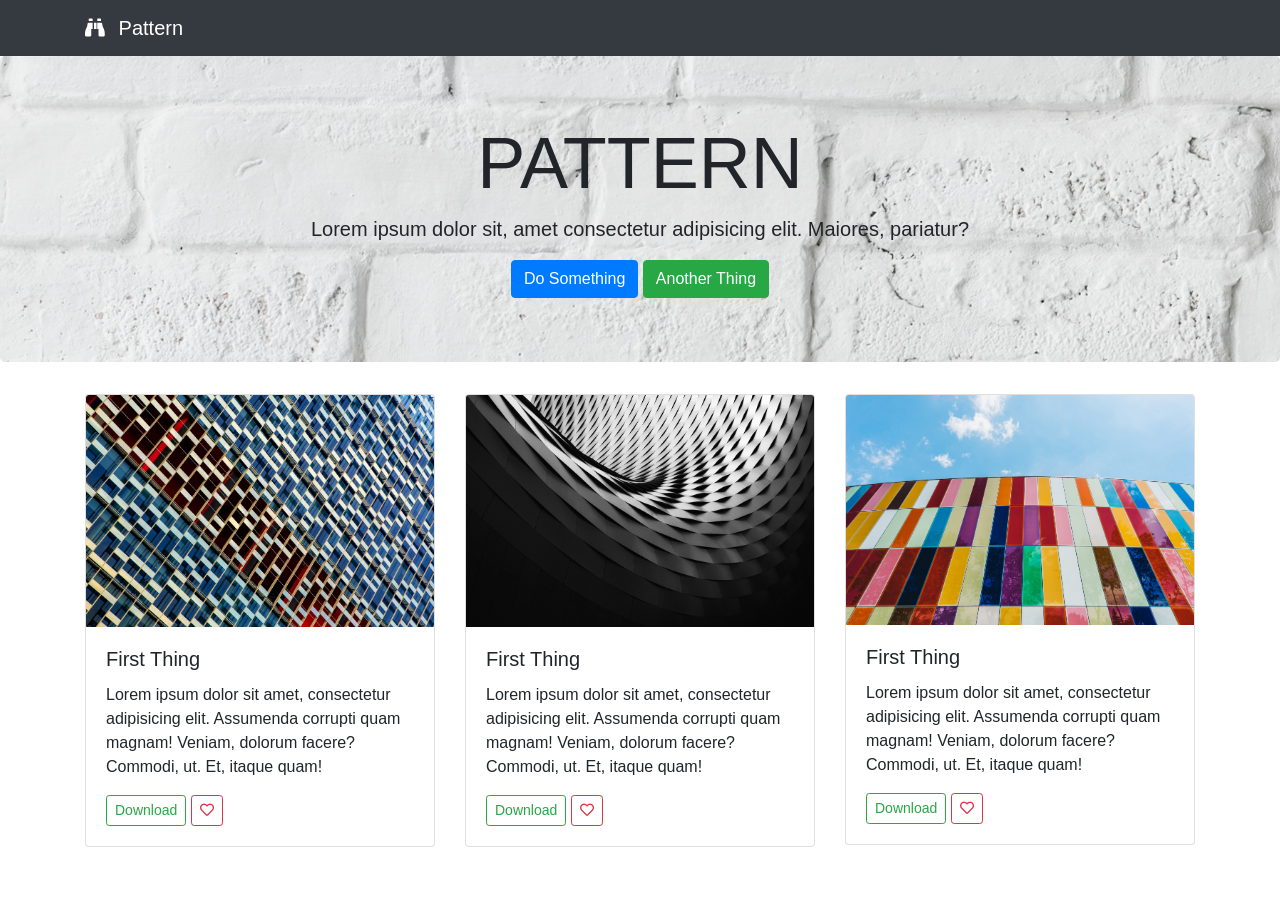
<file: 4 Bootstrap 4/11_Pattern_Project/Final/index.html>
<!doctype html>
<html lang="en">

<head>
    <!-- Required meta tags -->
    <meta charset="utf-8">
    <meta name="viewport" content="width=device-width, initial-scale=1, shrink-to-fit=no">

    <!-- Bootstrap CSS -->
    <link rel="stylesheet" href="https://stackpath.bootstrapcdn.com/bootstrap/4.1.3/css/bootstrap.min.css" integrity="sha384-MCw98/SFnGE8fJT3GXwEOngsV7Zt27NXFoaoApmYm81iuXoPkFOJwJ8ERdknLPMO"
        crossorigin="anonymous">
    <link rel="stylesheet" href="https://use.fontawesome.com/releases/v5.4.1/css/all.css" integrity="sha384-5sAR7xN1Nv6T6+dT2mhtzEpVJvfS3NScPQTrOxhwjIuvcA67KV2R5Jz6kr4abQsz"
        crossorigin="anonymous">

    <style>
        #header {
            background: url("imgs/header.jpeg");
            /* background: url("imgs/header.jpeg") center center / cover no-repeat; */
        }
    </style>

    <title>Pattern</title>
</head>

<body>
    <nav class="navbar bg-dark navbar-dark">
        <div class="container">
            <a href="" class="navbar-brand"><i class="fas fa-binoculars mr-2"></i> Pattern</a>
        </div>
    </nav>

    <section id="header" class="jumbotron text-center">
        <h1 class="display-3">PATTERN</h1>
        <p class="lead">Lorem ipsum dolor sit, amet consectetur adipisicing elit. Maiores, pariatur?</p>
        <a href="" class="btn btn-primary">Do Something</a>
        <a href="" class="btn btn-success">Another Thing</a>
    </section>

    <section id="gallery">
       <div class="container">
            <div class="row">
                <div class="col-lg-4 mb-4">
                    <div class="card">
                        <img class="card-img-top" src="imgs/pattern1.jpeg" alt="">
                        <div class="card-body">
                            <h5 class="card-title">First Thing</h5>
                            <p class="card-text">Lorem ipsum dolor sit amet, consectetur adipisicing elit. Assumenda corrupti quam magnam!
                                Veniam, dolorum facere?
                                Commodi, ut. Et, itaque quam!</p>
                            <a href="" class="btn btn-outline-success btn-sm">Download</a>
                            <a href="" class="btn btn-outline-danger btn-sm"><i class="far fa-heart"></i></a>
                        </div>
                    </div>
                </div>
                <div class="col-lg-4 mb-4">
                    <div class="card">
                        <img class="card-img-top" src="imgs/pattern2.jpeg" alt="">
                        <div class="card-body">
                            <h5 class="card-title">First Thing</h5>
                            <p class="card-text">Lorem ipsum dolor sit amet, consectetur adipisicing elit. Assumenda corrupti quam magnam!
                                Veniam, dolorum facere?
                                Commodi, ut. Et, itaque quam!</p>
                            <a href="" class="btn btn-outline-success btn-sm">Download</a>
                            <a href="" class="btn btn-outline-danger btn-sm"><i class="far fa-heart"></i></a>
                        </div>
                    </div>
                </div>
                <div class="col-lg-4 mb-4">
                    <div class="card">
                        <img class="card-img-top" src="imgs/pattern3.jpeg" alt="">
                        <div class="card-body">
                            <h5 class="card-title">First Thing</h5>
                            <p class="card-text">Lorem ipsum dolor sit amet, consectetur adipisicing elit. Assumenda corrupti quam magnam!
                                Veniam, dolorum facere?
                                Commodi, ut. Et, itaque quam!</p>
                            <a href="" class="btn btn-outline-success btn-sm">Download</a>
                            <a href="" class="btn btn-outline-danger btn-sm"><i class="far fa-heart"></i></a>
                        </div>
                    </div>
                </div>
            </div>
       </div>
    </section>

    <!-- Optional JavaScript -->
    <!-- jQuery first, then Popper.js, then Bootstrap JS -->
    <script src="https://code.jquery.com/jquery-3.3.1.slim.min.js" integrity="sha384-q8i/X+965DzO0rT7abK41JStQIAqVgRVzpbzo5smXKp4YfRvH+8abtTE1Pi6jizo"
        crossorigin="anonymous"></script>
    <script src="https://cdnjs.cloudflare.com/ajax/libs/popper.js/1.14.3/umd/popper.min.js" integrity="sha384-ZMP7rVo3mIykV+2+9J3UJ46jBk0WLaUAdn689aCwoqbBJiSnjAK/l8WvCWPIPm49"
        crossorigin="anonymous"></script>
    <script src="https://stackpath.bootstrapcdn.com/bootstrap/4.1.3/js/bootstrap.min.js" integrity="sha384-ChfqqxuZUCnJSK3+MXmPNIyE6ZbWh2IMqE241rYiqJxyMiZ6OW/JmZQ5stwEULTy"
        crossorigin="anonymous"></script>
</body>

</html>
</file>
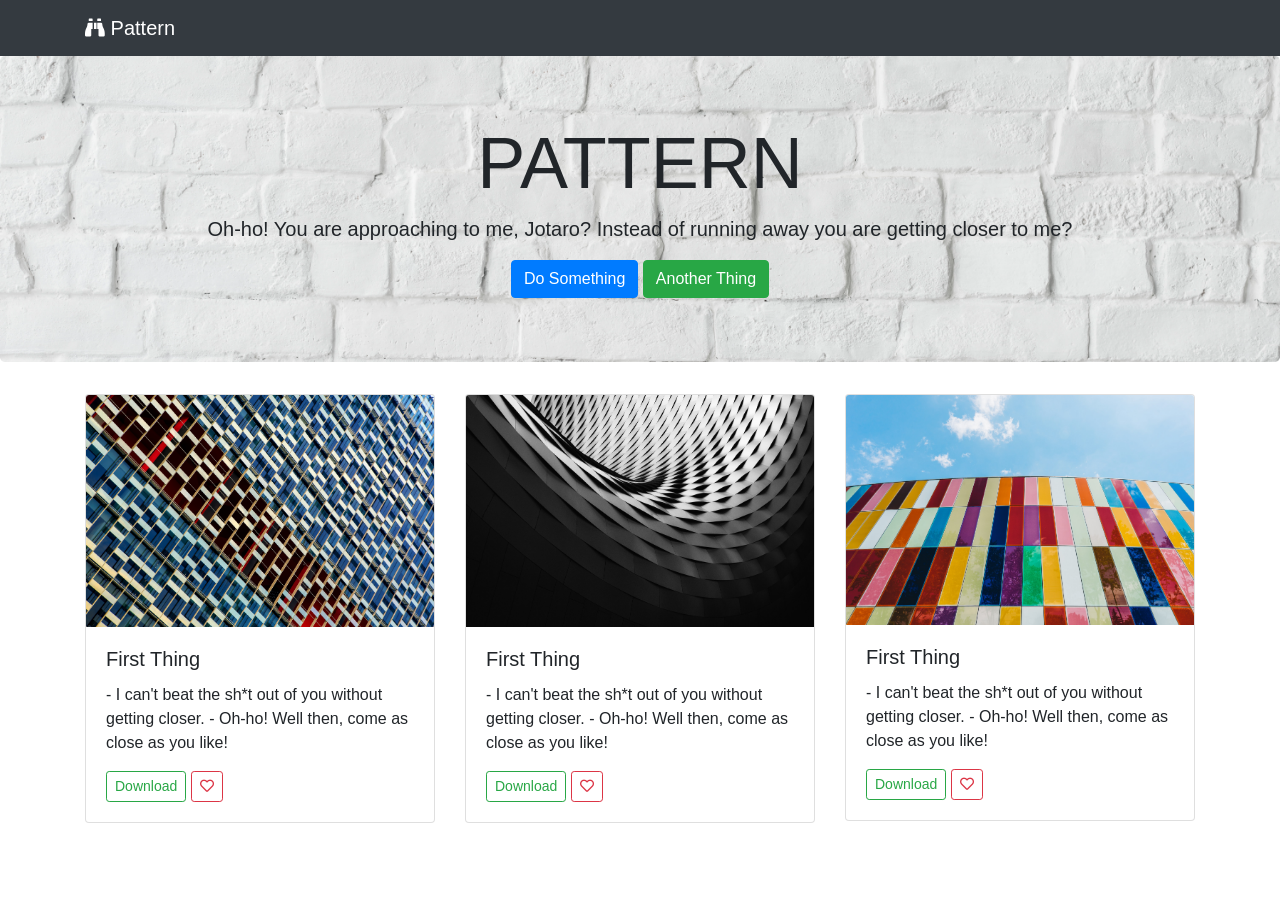
<file: 4 Bootstrap 4/11_Pattern_Project/Starter/index.html>
<!doctype html>
<html lang="en">

<head>
<!-- Required meta tags -->
<meta charset="utf-8">
<meta name="viewport" content="width=device-width, initial-scale=1, shrink-to-fit=no">

<!-- Bootstrap CSS -->
<link rel="stylesheet" href="https://stackpath.bootstrapcdn.com/bootstrap/4.1.3/css/bootstrap.min.css" integrity="sha384-MCw98/SFnGE8fJT3GXwEOngsV7Zt27NXFoaoApmYm81iuXoPkFOJwJ8ERdknLPMO" crossorigin="anonymous">
<link rel="stylesheet" href="https://use.fontawesome.com/releases/v5.8.2/css/all.css" integrity="sha384-oS3vJWv+0UjzBfQzYUhtDYW+Pj2yciDJxpsK1OYPAYjqT085Qq/1cq5FLXAZQ7Ay" crossorigin="anonymous">
<link rel="stylesheet" href="style.css">
<title>Pattern</title>
</head>

<body>

<nav class="navbar bg-dark navbar-dark">
  <div class="container">
    <a href="" class="navbar-brand"><i class="fas fa-binoculars"></i> Pattern</a>
  </div>
</nav>

<section id="header" class="jumbotron text-center">
  <h1 class="display-3">PATTERN</h1>
  <p class="lead">Oh-ho! You are approaching to me, Jotaro? Instead of running away you are getting closer to me?</p>
  <a href="" class="btn btn-primary">Do Something</a>
  <a href="" class="btn btn-success">Another Thing</a>
</section>

<section id="gallery">
  <div class="container">
    <div class="row">
      <div class="col-lg-4 mb-4">
        <div class="card">
          <img class="card-img-top" src="imgs/pattern1.jpeg" alt="">
          <div class="card-body">
            <h5 class="card-title">First Thing</h5>
            <p class="card-text">- I can't beat the sh*t out of you without getting closer. - Oh-ho! Well then, come as close as you like!</p>
            <a href="" class="btn btn-outline-success btn-sm">Download</a>
            <a href="" class="btn btn-outline-danger btn-sm"><i class="far fa-heart"></i></a>
          </div>
        </div>
      </div>
      <div class="col-lg-4 mb-4">
        <div class="card">
          <img class="card-img-top" src="imgs/pattern2.jpeg" alt="">
          <div class="card-body">
            <h5 class="card-title">First Thing</h5>
            <p class="card-text">- I can't beat the sh*t out of you without getting closer. - Oh-ho! Well then, come as close as you like!</p>
            <a href="" class="btn btn-outline-success btn-sm">Download</a>
            <a href="" class="btn btn-outline-danger btn-sm"><i class="far fa-heart"></i></a>
          </div>
        </div>
      </div>
      <div class="col-lg-4 mb-4">
        <div class="card">
          <img class="card-img-top" src="imgs/pattern3.jpeg" alt="">
          <div class="card-body">
            <h5 class="card-title">First Thing</h5>
            <p class="card-text">- I can't beat the sh*t out of you without getting closer. - Oh-ho! Well then, come as close as you like!</p>
            <a href="" class="btn btn-outline-success btn-sm">Download</a>
            <a href="" class="btn btn-outline-danger btn-sm"><i class="far fa-heart"></i></a>
          </div>
        </div>
      </div>
    </div>
  </div>
</section>

<!-- Optional JavaScript -->
<!-- jQuery first, then Popper.js, then Bootstrap JS -->
<script src="https://code.jquery.com/jquery-3.3.1.slim.min.js" integrity="sha384-q8i/X+965DzO0rT7abK41JStQIAqVgRVzpbzo5smXKp4YfRvH+8abtTE1Pi6jizo"
    crossorigin="anonymous"></script>
<script src="https://cdnjs.cloudflare.com/ajax/libs/popper.js/1.14.3/umd/popper.min.js" integrity="sha384-ZMP7rVo3mIykV+2+9J3UJ46jBk0WLaUAdn689aCwoqbBJiSnjAK/l8WvCWPIPm49"
    crossorigin="anonymous"></script>
<script src="https://stackpath.bootstrapcdn.com/bootstrap/4.1.3/js/bootstrap.min.js" integrity="sha384-ChfqqxuZUCnJSK3+MXmPNIyE6ZbWh2IMqE241rYiqJxyMiZ6OW/JmZQ5stwEULTy"
    crossorigin="anonymous"></script>
</body>

</html>
</file>
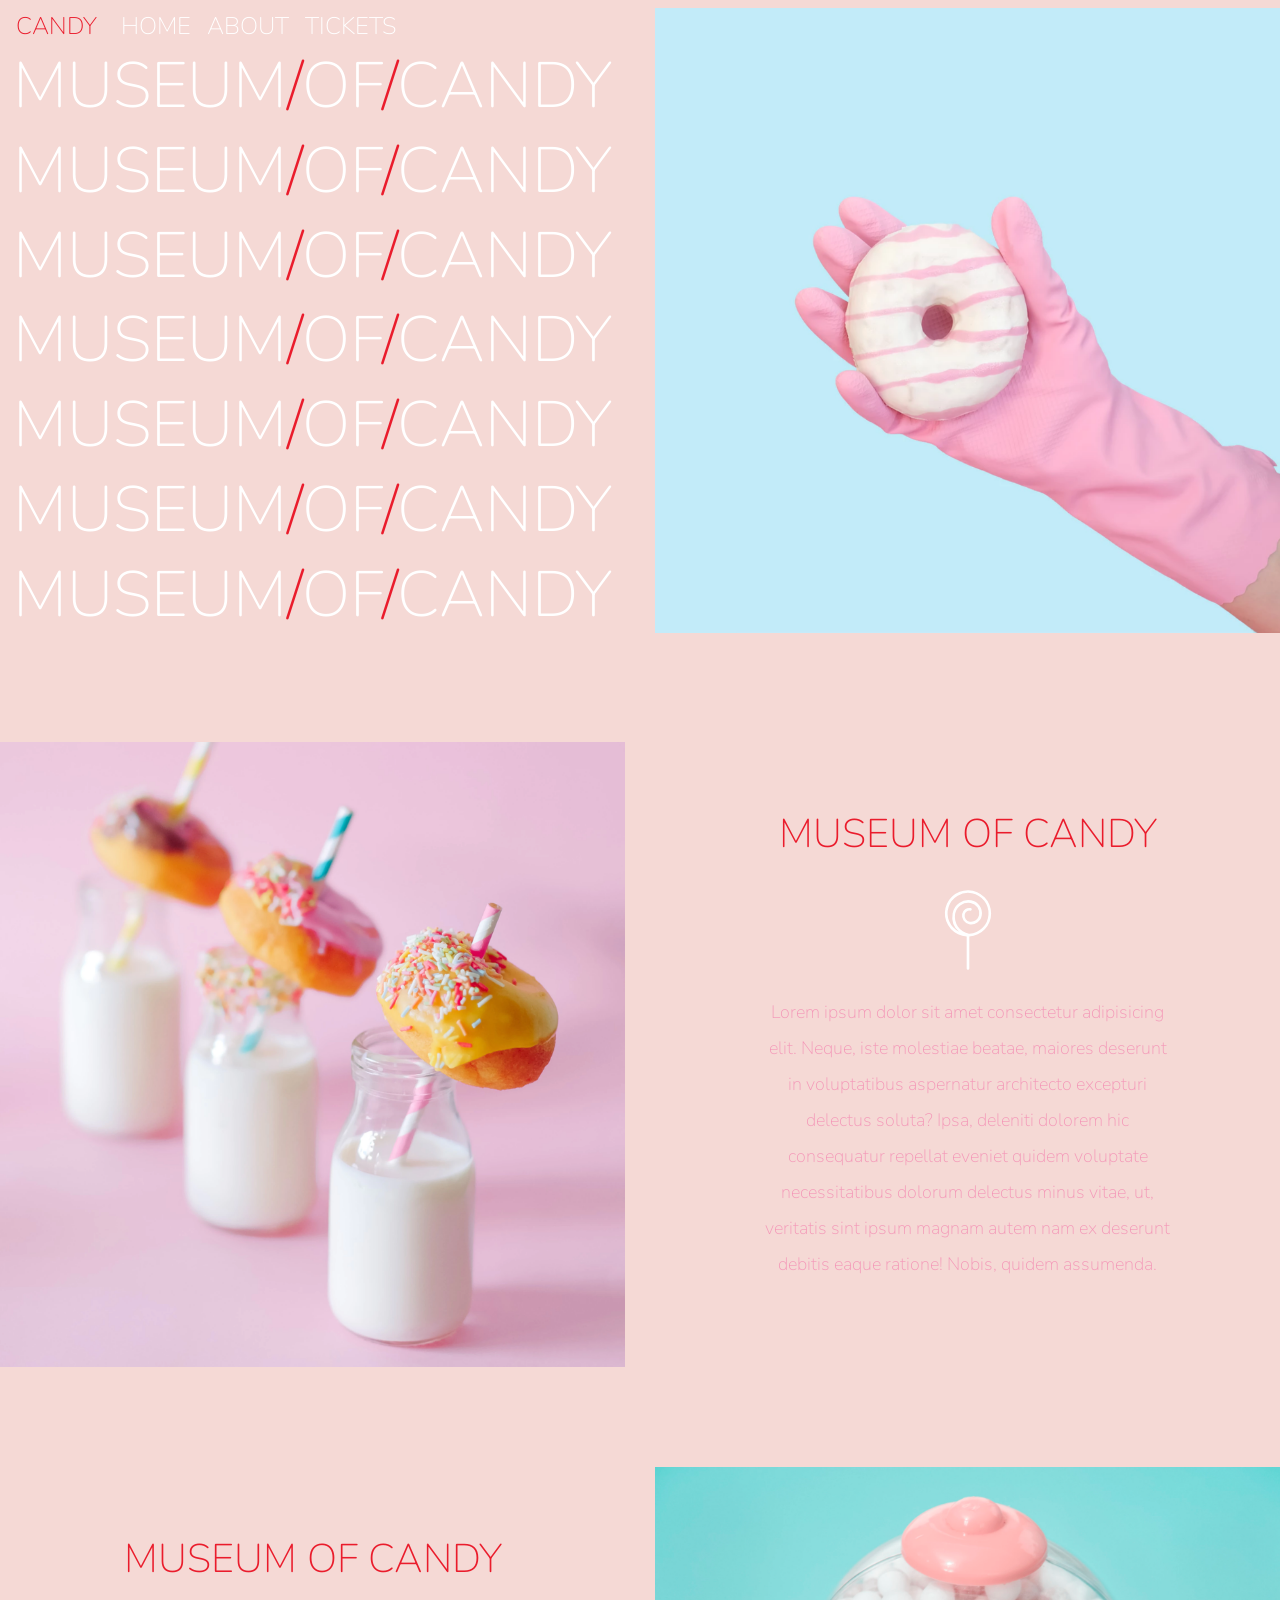
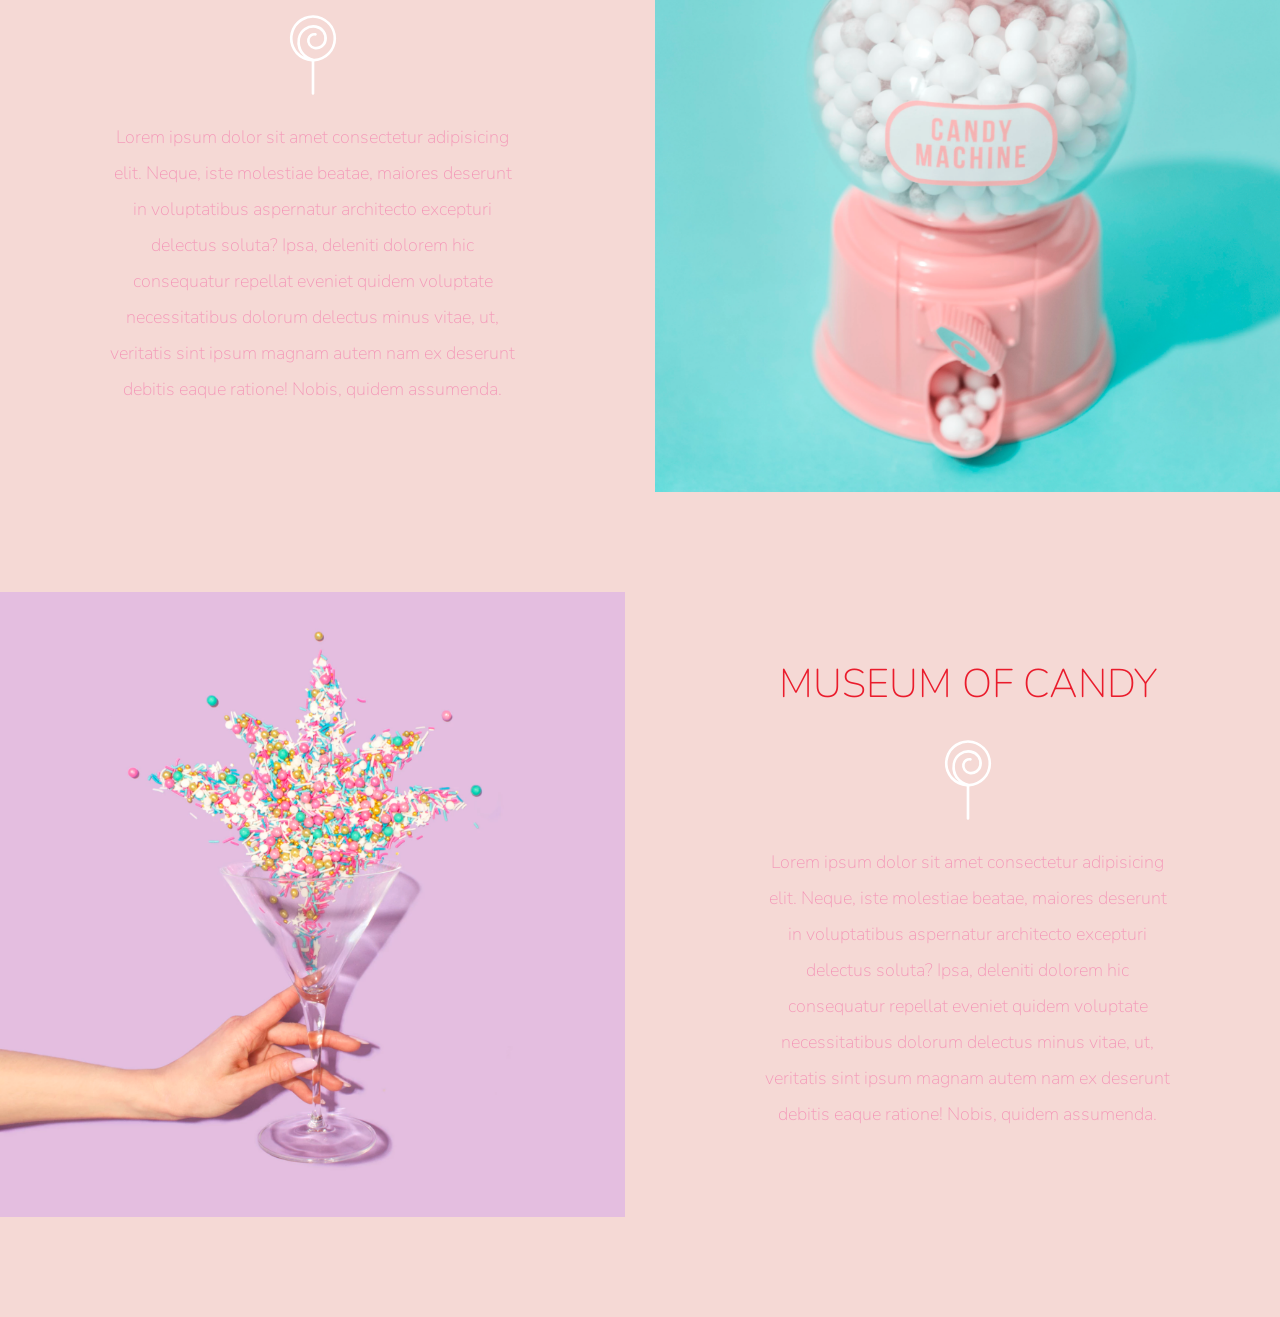
<file: 4 Bootstrap 4/13_Museum_Of_Candy/Final/index.html>
<!doctype html>
<html lang="en">

<head>
    <!-- Required meta tags -->
    <meta charset="utf-8">
    <meta name="viewport" content="width=device-width, initial-scale=1, shrink-to-fit=no">

    <!-- Google Font -->
    <link href="https://fonts.googleapis.com/css?family=Nunito:200,300,400,700" rel="stylesheet">

    <!-- Bootstrap CSS -->
    <link rel="stylesheet" href="https://stackpath.bootstrapcdn.com/bootstrap/4.1.3/css/bootstrap.min.css" integrity="sha384-MCw98/SFnGE8fJT3GXwEOngsV7Zt27NXFoaoApmYm81iuXoPkFOJwJ8ERdknLPMO"
        crossorigin="anonymous">

    <!-- Custom CSS -->
    <link rel="stylesheet" href="app.css">

    <title>Museum of Candy</title>
</head>

<body>
    <nav id="mainNavbar" class="navbar navbar-dark navbar-expand-md py-0 fixed-top">
        <a href="#" class="navbar-brand">CANDY</a>
        <button class="navbar-toggler" data-toggle="collapse" data-target="#navLinks" aria-label="Toggle navigation">
            <span class="navbar-toggler-icon"></span>
        </button>
        <div class="collapse navbar-collapse" id="navLinks">
            <ul class="navbar-nav">
                <li class="nav-item">
                    <a href="" class="nav-link">HOME</a>
                </li>
                <li class="nav-item">
                    <a href="" class="nav-link">ABOUT</a>
                </li>
                <li class="nav-item">
                    <a href="" class="nav-link">TICKETS</a>
                </li>
            </ul>
        </div>
    </nav>

    <section class="container-fluid px-0">
        <div class="row align-items-center">
            <div class="col-lg-6">
                <div id="headingGroup" class="text-white text-center d-none d-lg-block mt-5">
                    <h1 class="">MUSEUM<span>/</span>OF<span>/</span>CANDY</h1>
                    <h1 class="">MUSEUM<span>/</span>OF<span>/</span>CANDY</h1>
                    <h1 class="">MUSEUM<span>/</span>OF<span>/</span>CANDY</h1>
                    <h1 class="">MUSEUM<span>/</span>OF<span>/</span>CANDY</h1>
                    <h1 class="">MUSEUM<span>/</span>OF<span>/</span>CANDY</h1>
                    <h1 class="">MUSEUM<span>/</span>OF<span>/</span>CANDY</h1>
                    <h1 class="">MUSEUM<span>/</span>OF<span>/</span>CANDY</h1>
                </div>
            </div>
            <div class="col-lg-6">
                <img class="img-fluid" src="imgs/hand2.png" alt="">
            </div>
        </div>
    </section>

    <section class="container-fluid px-0">
        <div class="row align-items-center content">
            <div class="col-md-6 order-2 order-md-1">
                <img src="imgs/milk.png" alt="" class="img-fluid">
            </div>
            <div class="col-md-6 text-center order-1 order-md-2">
                <div class="row justify-content-center">
                    <div class="col-10 col-lg-8 blurb mb-5 mb-md-0">
                        <h2>MUSEUM OF CANDY</h2>
                        <img src="imgs/lolli_icon.png" alt="" class="d-none d-lg-inline">
                        <p class="lead">Lorem ipsum dolor sit amet consectetur adipisicing elit. Neque, iste molestiae
                            beatae, maiores deserunt
                            in voluptatibus
                            aspernatur architecto excepturi delectus soluta? Ipsa, deleniti dolorem hic consequatur
                            repellat eveniet quidem
                            voluptate necessitatibus dolorum delectus minus vitae, ut, veritatis sint ipsum magnam
                            autem nam ex deserunt debitis
                            eaque ratione! Nobis, quidem assumenda.</p>
                    </div>
                </div>
            </div>
        </div>
        <div class="row align-items-center content">
            <div class="col-md-6 text-center">
                <div class="row justify-content-center">
                    <div class="col-10 col-lg-8 blurb mb-5 mb-md-0">
                        <h2>MUSEUM OF CANDY</h2>
                        <img src="imgs/lolli_icon.png" alt="" class="d-none d-lg-inline">
                        <p class="lead">Lorem ipsum dolor sit amet consectetur adipisicing elit. Neque, iste molestiae
                            beatae, maiores deserunt
                            in voluptatibus
                            aspernatur architecto excepturi delectus soluta? Ipsa, deleniti dolorem hic consequatur
                            repellat eveniet quidem
                            voluptate necessitatibus dolorum delectus minus vitae, ut, veritatis sint ipsum magnam
                            autem nam ex deserunt debitis
                            eaque ratione! Nobis, quidem assumenda.</p>
                    </div>
                </div>
            </div>
            <div class="col-md-6">
                <img src="imgs/gumball.png" alt="" class="img-fluid">
            </div>
        </div>
        <div class="row align-items-center content">
            <div class="col-md-6 order-2 order-md-1">
                <img src="imgs/sprinkles.png" alt="" class="img-fluid">
            </div>
            <div class="col-md-6 text-center order-1 order-md-2">
                <div class="row justify-content-center">
                    <div class="col-10 col-lg-8 blurb mb-5 mb-md-0">
                        <h2>MUSEUM OF CANDY</h2>
                        <img src="imgs/lolli_icon.png" alt="" class="d-none d-lg-inline">
                        <p class="lead">Lorem ipsum dolor sit amet consectetur adipisicing elit. Neque, iste molestiae
                            beatae, maiores
                            deserunt
                            in voluptatibus
                            aspernatur architecto excepturi delectus soluta? Ipsa, deleniti dolorem hic consequatur
                            repellat eveniet
                            quidem
                            voluptate necessitatibus dolorum delectus minus vitae, ut, veritatis sint ipsum magnam
                            autem nam ex deserunt
                            debitis
                            eaque ratione! Nobis, quidem assumenda.</p>
                    </div>
                </div>
            </div>
        </div>
    </section>
    <!-- Optional JavaScript -->
    <!-- jQuery first, then Popper.js, then Bootstrap JS -->
    <script src="https://code.jquery.com/jquery-3.3.1.slim.min.js" integrity="sha384-q8i/X+965DzO0rT7abK41JStQIAqVgRVzpbzo5smXKp4YfRvH+8abtTE1Pi6jizo"
        crossorigin="anonymous"></script>
    <script src="https://cdnjs.cloudflare.com/ajax/libs/popper.js/1.14.3/umd/popper.min.js" integrity="sha384-ZMP7rVo3mIykV+2+9J3UJ46jBk0WLaUAdn689aCwoqbBJiSnjAK/l8WvCWPIPm49"
        crossorigin="anonymous"></script>
    <script src="https://stackpath.bootstrapcdn.com/bootstrap/4.1.3/js/bootstrap.min.js" integrity="sha384-ChfqqxuZUCnJSK3+MXmPNIyE6ZbWh2IMqE241rYiqJxyMiZ6OW/JmZQ5stwEULTy"
        crossorigin="anonymous"></script>

    <script>
        $(function () {
            $(document).scroll(function () {
                var $nav = $("#mainNavbar");
                $nav.toggleClass("scrolled", $(this).scrollTop() > $nav.height());
            });
        });
    </script>
</body>

</html>
</file>
<file: 4 Bootstrap 4/11_Pattern_Project/Starter/style.css>
#header {
  background: url(imgs/header.jpeg) center center / cover no-repeat;
}
</file>
<file: 4 Bootstrap 4/13_Museum_Of_Candy/Final/app.css>
body {
    background: #f5d9d5;
    font-family: "Nunito", sans-serif;
}

.blurb h2 {
   color: #EA1C2C;
   font-weight: 100;
   font-size: 2.5rem;
}

.blurb p {
    color: #f498b8;
    font-weight: 100;
    font-size: 1.125rem;
    line-height: 2;
}

.content {
    margin-top: 100px;
    margin-bottom: 100px;
}

#mainNavbar {
    font-size: 1.5rem;
    font-weight: 100;    
}

#mainNavbar .nav-link {
    color: white;
}

#mainNavbar .nav-link:hover {
    color: #EA1C2C;
}

#mainNavbar .navbar-brand {
    color: #EA1C2C;
    font-size: 1.5rem;
}

#headingGroup span {
    color: #EA1C2C;
}

#headingGroup h1 {
    font-weight: 100;
    font-size: 4rem;
}

.navbar.scrolled {
    background: rgb(222,192,222);
    transition: background 500ms;
}

@media (max-width: 1200px) {
    #headingGroup h1 {
        font-weight: 100;
        font-size: 3rem;
    }
    .blurb h2 {
        font-size: 2rem;
    }
}
</file>
